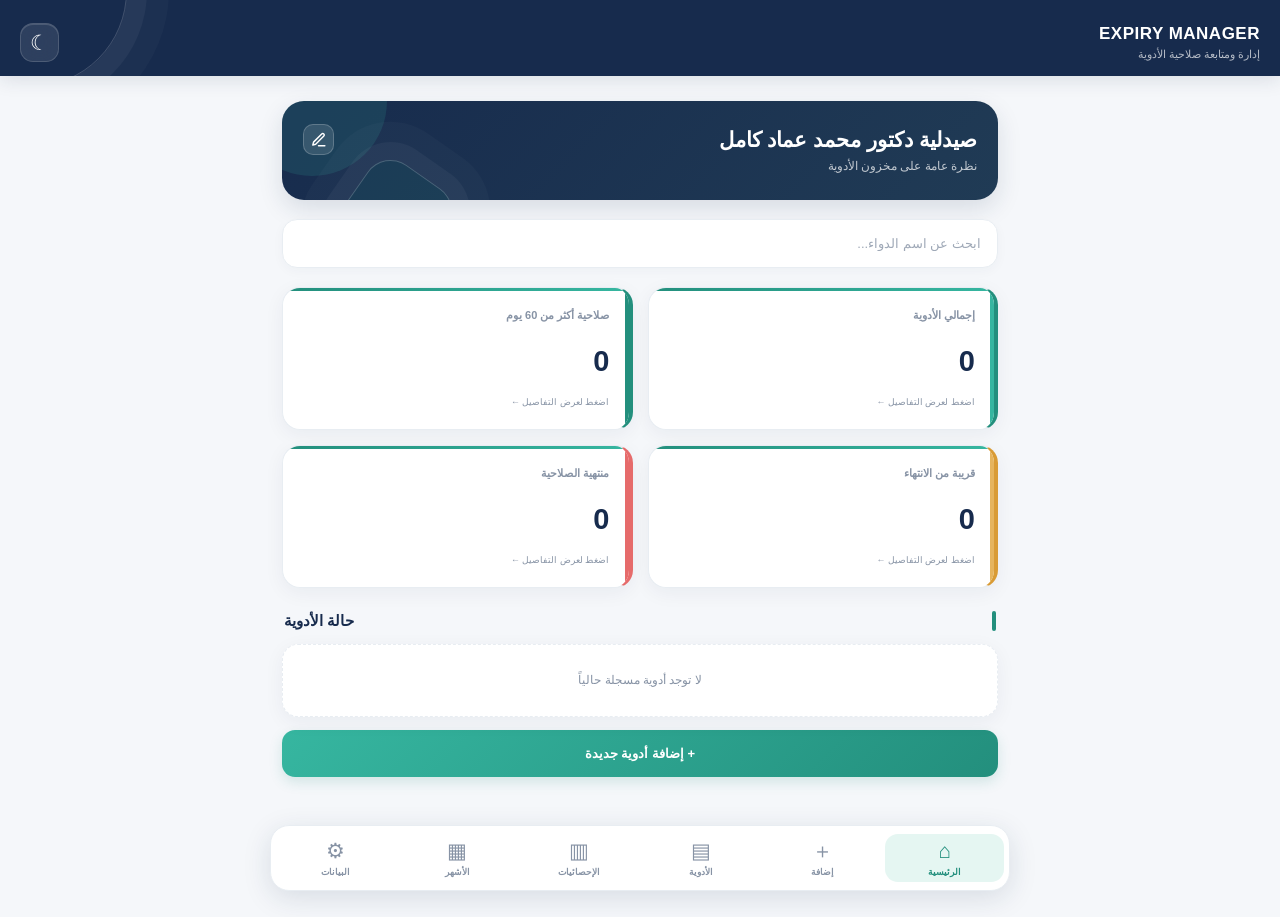
<file: index.html>
<!DOCTYPE html>
<html lang="ar" dir="rtl">
<head>
  <meta charset="UTF-8">
  <meta name="viewport" content="width=device-width, initial-scale=1, viewport-fit=cover">
<meta name="theme-color" content="#2456C8">
  <meta name="apple-mobile-web-app-capable" content="yes">
  <meta name="apple-mobile-web-app-status-bar-style" content="black-translucent">

  <title>Expiry Manager</title>

  <link rel="manifest" href="./manifest.json">
  <link rel="stylesheet" href="./style.css">
  <link rel="apple-touch-icon" href="./icons/icon-192.png">
</head>

<body>


<header class="app-header">
  <div>
    <div class="brand">EXPIRY MANAGER</div>
    <div class="subtitle">إدارة ومتابعة صلاحية الأدوية</div>
  </div>

  <button
    type="button"
    id="themeToggle"
    class="theme-toggle"
    aria-label="تبديل الوضع"
    title="تبديل المظهر"
  >☾</button>
<div class="header-icon" aria-label="متابعة تواريخ الانتهاء">
  <svg
    viewBox="0 0 24 24"
    width="27"
    height="27"
    fill="none"
    stroke="currentColor"
    stroke-width="1.7"
    stroke-linecap="round"
    stroke-linejoin="round"
  >
    <rect x="3" y="5" width="18" height="16" rx="2"/>
    <path d="M8 3v4M16 3v4M3 10h18"/>
    <circle cx="15.5" cy="15.5" r="3.5"/>
    <path d="M15.5 13.7v2l1.3.8"/>
  </svg>
</div>

</header>


  <main class="container">

<!-- Dashboard -->
<section id="dashboard" class="page active">

  <div class="welcome">
    <div class="dashboard-title-row">
      <h2 id="pharmacyName">صيدلية دكتور محمد عماد كامل</h2>

      <button
        type="button"
        id="editPharmacyNameBtn"
        class="edit-pharmacy-name-btn"
        aria-label="تعديل اسم الصيدلية"
        title="تعديل الاسم"
      >
        <svg viewBox="0 0 24 24" width="18" height="18"
          fill="none" stroke="currentColor" stroke-width="2"
          stroke-linecap="round" stroke-linejoin="round">
          <path d="M12 20h9"/>
          <path d="M16.5 3.5a2.12 2.12 0 0 1 3 3L8 18l-4 1 1-4Z"/>
        </svg>
      </button>
    </div>

    <p>نظرة عامة على مخزون الأدوية</p>
  </div>


  <!-- Home Search -->
  <div class="home-search search-wrapper">
    <input
      type="search"
      id="homeSearchInput"
      placeholder="ابحث عن اسم الدواء..."
      autocomplete="off"
    >

    <button
      type="button"
      class="clear-search-btn"
      data-target="homeSearchInput"
      aria-label="مسح البحث"
      style="display:none;"
    >×</button>
  </div>

  <div
    id="homeSearchResults"
    class="medicine-list"
    style="display:none;"
  ></div>

  <div class="stats-grid">



  <div class="stat-card total" data-dashboard-stat="total" role="button" tabindex="0">
    <span>إجمالي الأدوية</span>
    <strong id="totalCount">0</strong>
    <small>اضغط لعرض التفاصيل ←</small>
  </div>

  <div class="stat-card safe" data-dashboard-stat="safe" role="button" tabindex="0">
    <span>صلاحية أكثر من 60 يوم</span>
    <strong id="safeCount">0</strong>
    <small>اضغط لعرض التفاصيل ←</small>
  </div>

  <div class="stat-card warning" data-dashboard-stat="warning" role="button" tabindex="0">
    <span>قريبة من الانتهاء</span>
    <strong id="warningCount">0</strong>
    <small>اضغط لعرض التفاصيل ←</small>
  </div>

  <div class="stat-card expired" data-dashboard-stat="expired" role="button" tabindex="0">
    <span>منتهية الصلاحية</span>
    <strong id="expiredCount">0</strong>
    <small>اضغط لعرض التفاصيل ←</small>
  </div>


</div>

  <div class="section-heading">
    <h3>حالة الأدوية</h3>
  </div>

  <div id="dashboardList" class="medicine-list">
    <div class="empty-state">لا توجد أدوية مسجلة حالياً</div>
  </div>

  <button class="primary-btn" onclick="showPage('add')">
    + إضافة أدوية جديدة
  </button>

</section>

    <!-- Add Medicine -->
    <section id="add" class="page">

      <div class="welcome">
        <h2>إضافة دواء</h2>
        <p>أدخل اسم الدواء واختر تاريخ انتهاء الصلاحية</p>
      </div>

      <form id="medicineForm" class="form-card">

        <label for="medicineName">اسم الدواء</label>
        <input
          type="text"
          id="medicineName"
          placeholder="مثلاً Panadol 500 mg"
          required
        >

        <label for="expiryDate">تاريخ انتهاء الصلاحية</label>
      <input
  type="month"
  id="expiryDate"
  required
>

        <label for="medicineNotes">ملاحظات (اختياري)</label>
        <textarea
          id="medicineNotes"
          placeholder="أدخل أي ملاحظات..."
          rows="3"
        ></textarea>

        <button type="submit" class="primary-btn">
          حفظ الدواء
        </button>

      </form>

      <div class="section-heading">
        <h3>إضافة جماعية</h3>
      </div>

      <div class="form-card">

        <p class="help-text">
          اختر تاريخ الانتهاء مرة واحدة، ثم اكتب أسماء الأدوية،
          كل دواء في سطر مستقل.
        </p>

        <label for="bulkExpiryDate">تاريخ انتهاء المجموعة</label>
<input type="month" id="bulkExpiryDate">

        <label for="bulkMedicines">أسماء الأدوية</label>
        <textarea
          id="bulkMedicines"
          rows="7"
          placeholder="Panadol 500 mg&#10;Augmentin 625 mg&#10;Nexium 40 mg"
        ></textarea>

        <button
          type="button"
          id="bulkAddBtn"
          class="primary-btn"
        >
          إضافة جميع الأدوية
        </button>

      </div>

    </section>


    <!-- All Medicines -->
    <section id="all" class="page">

      <div class="welcome">
        <h2>جميع الأدوية</h2>
        <p>عرض وإدارة جميع الأدوية المسجلة</p>
      </div>

<div class="search-wrapper">
  <input
    type="search"
    id="searchInput"
    placeholder="ابحث عن دواء..."
  >
  <button
    type="button"
    class="clear-search-btn"
    data-target="searchInput"
    aria-label="مسح البحث"
    style="display:none;"
  >×</button>
</div>

      <div id="allMedicinesList" class="medicine-list">
        <div class="empty-state">لا توجد أدوية</div>
      </div>

    </section>


    <!-- Expiring Soon -->
    <section id="soon" class="page">

      <div class="welcome">
        <h2>قريبة من الانتهاء</h2>
        <p>الأدوية التي يتبقى على انتهائها 60 يوماً أو أقل</p>
      </div>

      <div id="soonList" class="medicine-list">
        <div class="empty-state">لا توجد أدوية قريبة من الانتهاء</div>
      </div>

    </section>


    <!-- Expired -->
    <section id="expired" class="page">

      <div class="welcome">
        <h2>الأدوية المنتهية</h2>
        <p>الأدوية التي تجاوزت تاريخ انتهاء صلاحيتها</p>
      </div>

      <div id="expiredList" class="medicine-list">
        <div class="empty-state">لا توجد أدوية منتهية</div>
      </div>

    </section>


    <!-- Monthly View -->
    <section id="monthly" class="page">

      <div class="welcome">
        <h2>التصنيف الشهري</h2>
        <p>اعرض الأدوية حسب شهر وسنة الانتهاء</p>
      </div>

<input type="month" id="monthFilter" style="display:none;">
<h3 id="monthlyMonthsTitle">اختر شهر الانتهاء</h3>

<div
  id="monthlyMonths"
  class="medicine-list"
>
</div>

<button
  type="button"
  id="monthlyBackButton"
  class="secondary-btn"
  style="display:none;"
>
  العودة إلى الأشهر
</button>
      <div id="monthlyList" class="medicine-list">
        <div class="empty-state">اختر الشهر لعرض الأدوية</div>
      </div>

    </section>
<!-- Reports -->
<section id="reports" class="page">

  <div class="welcome report-header">
    <div>
      <h2>مركز التقارير والتحليلات</h2>
      <p>تحليل شامل ومباشر لحالة مخزون الأدوية</p>
    </div>
    <span class="report-live-indicator">● تحليل المخزون</span>
  </div>


  <div class="stats-grid report-stats-grid">

    <div class="stat-card total report-clickable" data-report-filter="all" role="button" tabindex="0">
      <span>إجمالي الأدوية</span>
      <strong id="reportTotal">0</strong>
      <small>عرض كامل المخزون ←</small>
    </div>

    <div class="stat-card safe report-clickable" data-report-filter="safe" role="button" tabindex="0">
      <span>أدوية سليمة</span>
      <strong id="reportSafe">0</strong>
      <small>عرض الأدوية السليمة ←</small>
    </div>

    <div class="stat-card expired report-clickable" data-report-filter="expired" role="button" tabindex="0">
      <span>منتهية الصلاحية</span>
      <strong id="reportExpired">0</strong>
      <small>عرض الأدوية المنتهية ←</small>
    </div>

    <div class="stat-card warning report-clickable" data-report-filter="warning" role="button" tabindex="0">
      <span>تحتاج إلى متابعة</span>
      <strong id="reportWarning">0</strong>
      <small>عرض الأدوية القريبة ←</small>
    </div>

    <div class="stat-card warning report-clickable" data-report-filter="next30" role="button" tabindex="0">
      <span>خلال 30 يوماً</span>
      <strong id="report30Days">0</strong>
      <small>عرض التفاصيل ←</small>
    </div>

    <div class="stat-card warning report-clickable" data-report-filter="next60" role="button" tabindex="0">
      <span>خلال 60 يوماً</span>
      <strong id="report60Days">0</strong>
      <small>عرض التفاصيل ←</small>
    </div>

    <div class="stat-card safe report-clickable" data-report-filter="next90" role="button" tabindex="0">
      <span>خلال 90 يوماً</span>
      <strong id="report90Days">0</strong>
      <small>عرض التفاصيل ←</small>
    </div>

    <div class="stat-card total report-clickable" data-report-filter="invalid" role="button" tabindex="0">
      <span>تواريخ غير صالحة</span>
      <strong id="reportInvalid">0</strong>
      <small>مراجعة البيانات ←</small>
    </div>

  </div>

  <div class="form-card report-card">
    <h3>تحليل حالة الصلاحية</h3>
    <p>التوزيع الإجمالي للأدوية حسب حالة الصلاحية</p>
    <div id="reportStatusChart"></div>
  </div>

  <div class="form-card report-card">
    <h3>الجدول الزمني لانتهاء الصلاحية</h3>
    <p>توزيع الأدوية حسب أشهر الانتهاء</p>
    <div id="reportMonthlyChart"></div>
  </div>

<div id="reportListView" class="report-list-view" hidden>

  <button type="button" id="reportBackButton" class="secondary-btn report-back-button">
    ← رجوع للإحصائيات
  </button>

  <div class="welcome report-header">
    <div>
      <h2 id="reportListTitle">قائمة الأدوية</h2>
      <p id="reportListCount">0 دواء</p>
    </div>
  </div>

  <div id="reportListContainer" class="medicine-list"></div>

</div>
  <div class="form-card report-card">
    <h3>تصدير التقارير</h3>
    <p>احتفظ بنسخة من بيانات وتحليلات المخزون</p>

    <button id="exportReportCsv" class="primary-btn">
      تصدير CSV متوافق مع Excel
    </button>

    <button id="printReport" class="secondary-btn">
      طباعة / حفظ PDF
    </button>
  </div>

</section>
    <!-- Backup -->
    <section id="backup" class="page">

      <div class="welcome">
        <h2>النسخ الاحتياطي</h2>
        <p>حافظ على بياناتك واستعدها عند الحاجة</p>
      </div>

      <div class="form-card">

        <h3>تصدير البيانات</h3>
        <p class="help-text">
          إنشاء نسخة احتياطية من جميع الأدوية بصيغة JSON.
        </p>

        <button id="exportBtn" class="primary-btn">
          تصدير نسخة احتياطية
        </button>

        <hr>

        <h3>استعادة البيانات</h3>
        <p class="help-text">
          اختر ملف النسخة الاحتياطية لاستعادة الأدوية.
        </p>

        <input
          type="file"
          id="importFile"
          accept=".json,application/json"
        >

        <button id="importBtn" class="secondary-btn">
          استعادة النسخة الاحتياطية
        </button>
        
<hr>

<h3>مساحة التخزين</h3>

<p class="help-text">
  متابعة المساحة المستخدمة والمتبقية للتطبيق على هذا الجهاز.
</p>

<div class="stat-card" style="margin-top: 12px;">

  <span>المساحة المستخدمة</span>
  <strong id="storageUsed">جارٍ الفحص...</strong>

  <span>الحصة التخزينية المقدرة</span>
  <strong id="storageQuota">—</strong>

  <span>المساحة المتبقية تقديرياً</span>
  <strong id="storageRemaining">—</strong>

  <span>نسبة الاستخدام</span>
  <strong id="storagePercent">—</strong>

  <progress
    id="storageProgress"
    max="100"
    value="0"
    style="width: 100%; height: 12px;"
  ></progress>

  <small id="storageStatus">
    يتم فحص مساحة التخزين...
  </small>

</div>

<hr>

<h3>فحص سلامة البيانات</h3>

<p class="help-text">
  فحص سجلات الأدوية للتأكد من سلامة الأسماء والمعرّفات وتواريخ الانتهاء واكتشاف التكرارات.
</p>

<button
  type="button"
  id="checkIntegrityBtn"
  class="primary-btn"
>
  فحص سلامة البيانات
</button>

<div id="integrityReport"></div>

<hr>



<h3>استيراد الأدوية من Google Sheets</h3>

<p class="help-text">
  اختر ملف CSV لمعاينة الأدوية قبل إضافتها إلى التطبيق.
</p>

<label for="csvImportFile">ملف CSV</label>

<input
  type="file"
  id="csvImportFile"
  accept=".csv,text/csv"
>

<button
  type="button"
  id="previewCsvBtn"
  class="primary-btn"
>
  معاينة ملف CSV
</button>

<div id="csvPreview"></div>

<button
  type="button"
  id="confirmCsvImportBtn"
  class="secondary-btn"
  disabled
>
  تأكيد استيراد الأدوية
</button>
<hr>

<h3>حذف جميع الأدوية</h3>

<p class="help-text">
  تحذير: سيؤدي هذا الإجراء إلى حذف جميع سجلات الأدوية نهائياً.
  يُنصح بتصدير نسخة احتياطية قبل المتابعة.
</p>

<button
  type="button"
  id="clearAllMedicinesBtn"
class="secondary-btn clear-all-btn"
>
  مسح جميع الأدوية
</button>
      </div>

    </section>


    <!-- Edit Dialog -->
    <dialog id="editDialog" class="edit-dialog">

      <form id="editForm" class="form-card">

        <h3>تعديل بيانات الدواء</h3>

        <input type="hidden" id="editId">

        <label for="editName">اسم الدواء</label>
        <input type="text" id="editName" required>

        <label for="editDate">تاريخ الانتهاء</label>
<input type="month" id="editDate" required>

        <label for="editNotes">ملاحظات</label>
        <textarea id="editNotes" rows="3"></textarea>

        <button type="submit" class="primary-btn">
          حفظ التعديلات
        </button>

        <button
          type="button"
          class="secondary-btn"
          onclick="document.getElementById('editDialog').close()"
        >
          إلغاء
        </button>

      </form>

    </dialog>

  </main>


  <!-- Bottom Navigation -->
  <nav class="bottom-nav">

    <button onclick="showPage('dashboard')" class="nav-item active" data-page="dashboard">
      <span>⌂</span>
      <small>الرئيسية</small>
    </button>

    <button onclick="showPage('add')" class="nav-item" data-page="add">
      <span>＋</span>
      <small>إضافة</small>
    </button>

    <button onclick="showPage('all')" class="nav-item" data-page="all">
      <span>▤</span>
      <small>الأدوية</small>
    </button>

<button onclick="showPage('reports')" class="nav-item" data-page="reports">
  <span>▥</span>
  <small>الإحصائيات</small>
</button><button onclick="showPage('monthly')" class="nav-item" data-page="monthly">
  <span>▦</span>
  <small>الأشهر</small>
</button>
    <button onclick="showPage('backup')" class="nav-item" data-page="backup">
      <span>⚙</span>
      <small>البيانات</small>
    </button>

  </nav>


  <div id="toast" class="toast"></div>

  <script src="./db.js"></script>
  <script src="./expiry.js"></script>
  <script src="./app.js"></script>
<script src="./navigation.js"></script>
<script src="./settings.js"></script>
</body>
</html>
</file>
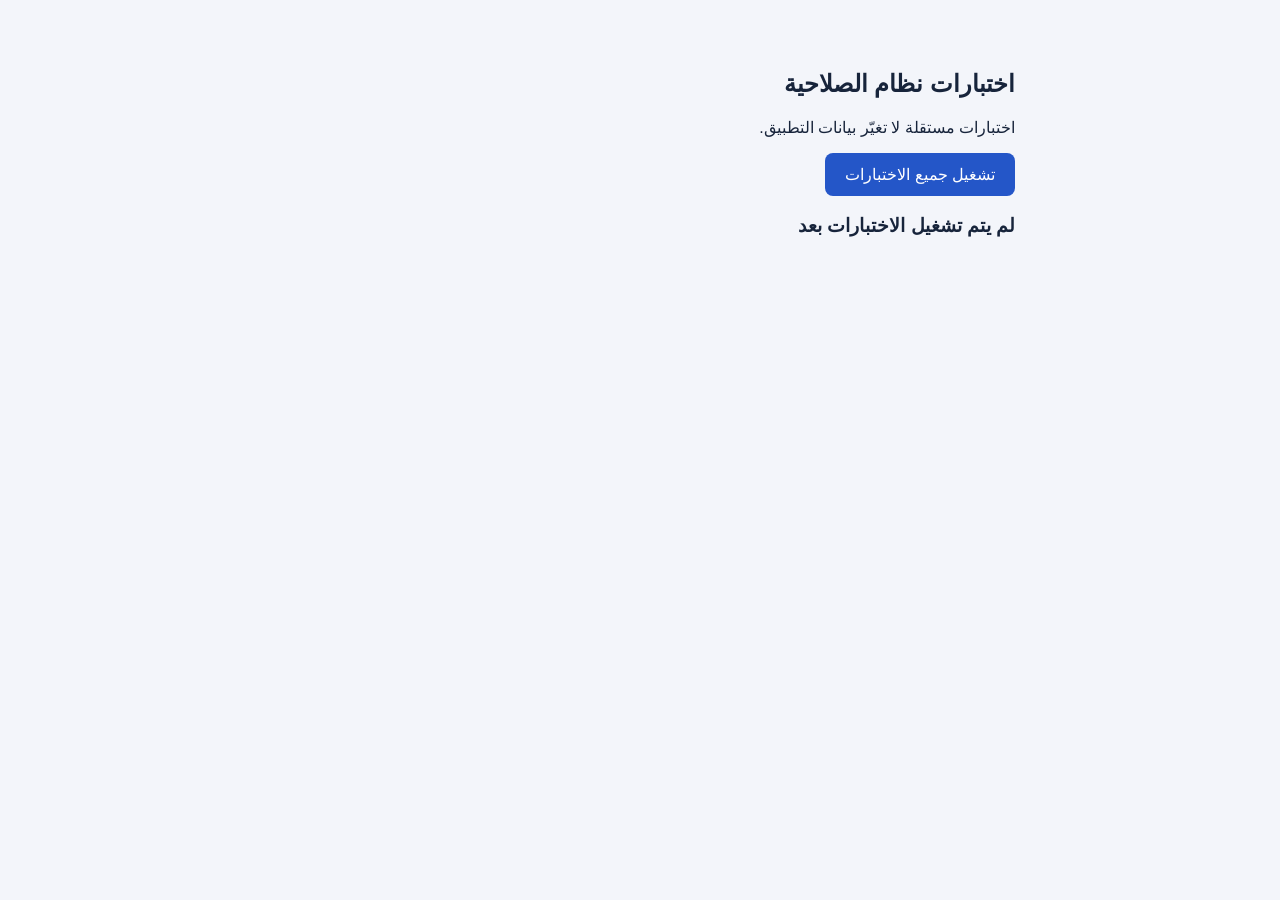
<file: test-expiry.html>
<!DOCTYPE html>
<html lang="ar" dir="rtl">
<head>
  <meta charset="UTF-8">
  <meta name="viewport" content="width=device-width, initial-scale=1">
  <title>Expiry Manager - Tests</title>
  <style>
    body {
      font-family: Arial, sans-serif;
      max-width: 750px;
      margin: 30px auto;
      padding: 20px;
      background: #f3f5fa;
      color: #17243b;
    }
    button {
      padding: 12px 20px;
      background: #2456c8;
      color: white;
      border: 0;
      border-radius: 8px;
      font-size: 16px;
    }
    .result {
      padding: 10px;
      margin: 8px 0;
      background: white;
      border-radius: 8px;
    }
    .pass { color: #1674c8; }
    .fail { color: #d94841; }
  </style>
</head>
<body>

  <h2>اختبارات نظام الصلاحية</h2>
  <p>اختبارات مستقلة لا تغيّر بيانات التطبيق.</p>

  <button id="runTests">تشغيل جميع الاختبارات</button>

  <h3 id="summary">لم يتم تشغيل الاختبارات بعد</h3>
  <div id="results"></div>

  <script src="./db.js"></script>
  <script src="./expiry.js"></script>

  <script>
    const results = document.getElementById("results");
    const summary = document.getElementById("summary");

    function runTests() {
      results.replaceChildren();

      let passed = 0;
      let failed = 0;

      function test(name, callback) {
        const item = document.createElement("div");
        item.className = "result";

        try {
          if (callback() !== true) {
            throw new Error("نتيجة غير متوقعة");
          }

          item.textContent = "✓ " + name;
          item.classList.add("pass");
          passed++;

        } catch (error) {
          item.textContent = "✗ " + name + " — " + error.message;
          item.classList.add("fail");
          failed++;
        }

        results.appendChild(item);
      }

      function expect(value) {
        if (!value) {
          throw new Error("فشل التحقق");
        }
        return true;
      }

      function dateAfter(days) {
        const date = new Date();
        date.setDate(date.getDate() + days);

        return (
          date.getFullYear() + "-" +
          String(date.getMonth() + 1).padStart(2, "0") + "-" +
          String(date.getDate()).padStart(2, "0")
        );
      }

      test("تاريخ صحيح", () =>
        expect(parseExpiryDate("2026-12-31") !== null)
      );

      test("السنة الكبيسة صحيحة", () =>
        expect(parseExpiryDate("2024-02-29") !== null)
      );

      test("رفض 29 فبراير في سنة غير كبيسة", () =>
        expect(parseExpiryDate("2023-02-29") === null)
      );

      test("رفض الشهر 13", () =>
        expect(parseExpiryDate("2026-13-01") === null)
      );

      test("رفض صيغة تاريخ غير صحيحة", () =>
        expect(parseExpiryDate("2026/12/31") === null)
      );

      test("تصنيف يوم الانتهاء كمنتهي", () =>
        expect(getExpiryStatus(-1).key === "expired")
      );

      test("تصنيف الانتهاء اليوم", () =>
        expect(getExpiryStatus(0).key === "today")
      );

      test("اليوم 1 ضمن القريب جداً", () =>
        expect(getExpiryStatus(1).key === "critical")
      );

      test("اليوم 30 ضمن القريب جداً", () =>
        expect(getExpiryStatus(30).key === "critical")
      );

      test("اليوم 31 ضمن التحذير", () =>
        expect(getExpiryStatus(31).key === "warning")
      );

      test("اليوم 60 ضمن التحذير", () =>
        expect(getExpiryStatus(60).key === "warning")
      );

      test("اليوم 61 ضمن السليم", () =>
        expect(getExpiryStatus(61).key === "safe")
      );

      test("التاريخ غير الصالح", () =>
        expect(getExpiryStatus(null).key === "invalid")
      );

      test("حساب الأيام المتبقية", () =>
        expect(calculateDaysRemaining(dateAfter(10)) === 10)
      );

      const sample = [
        { id: 1, name: "A", expiryDate: dateAfter(-1) },
        { id: 2, name: "B", expiryDate: dateAfter(0) },
        { id: 3, name: "C", expiryDate: dateAfter(30) },
        { id: 4, name: "D", expiryDate: dateAfter(31) },
        { id: 5, name: "E", expiryDate: dateAfter(60) },
        { id: 6, name: "F", expiryDate: dateAfter(61) },
        { id: 7, name: "G", expiryDate: "invalid" }
      ];

      test("قائمة القريبة تشمل اليوم وحتى 60 يوماً", () =>
        expect(getExpiringSoon(sample).length === 4)
      );

      test("قائمة المنتهية تستبعد تاريخ اليوم", () =>
        expect(getExpiredMedicines(sample).length === 1)
      );

      test("قائمة السليمة تبدأ بعد 60 يوماً", () =>
        expect(getSafeMedicines(sample).length === 1)
      );

      const stats = getDashboardStatistics(sample);

      test("إجمالي الإحصائيات", () =>
        expect(stats.total === 7)
      );

      test("إحصاء الأدوية المنتهية", () =>
        expect(stats.expired === 1)
      );

      test("إحصاء الأدوية غير الصالحة", () =>
        expect(stats.invalid === 1)
      );

      test("تحويل فبراير 2024 إلى يوم 29", () =>
        expect(
          prepareMedicine({
            name: "Test",
            expiryDate: "2024-02"
          }).expiryDate === "2024-02-29"
        )
      );

      test("تحويل فبراير 2023 إلى يوم 28", () =>
        expect(
          prepareMedicine({
            name: "Test",
            expiryDate: "2023-02"
          }).expiryDate === "2023-02-28"
        )
      );

      test("رفض الشهر غير الصحيح عند التحضير", () => {
        try {
          prepareMedicine({
            name: "Test",
            expiryDate: "2026-13"
          });
          return false;
        } catch {
          return true;
        }
      });

      test("رفض الاسم الفارغ", () => {
        try {
          prepareMedicine({
            name: " ",
            expiryDate: "2026-12"
          });
          return false;
        } catch {
          return true;
        }
      });

      summary.textContent =
        "النتيجة: " + passed + " ناجح | " +
        failed + " فاشل | " +
        (passed + failed) + " اختبار";

      summary.className = failed === 0 ? "pass" : "fail";
    }

    document.getElementById("runTests")
      .addEventListener("click", runTests);
  </script>

</body>
</html>
</file>
<file: style.css>
/* =========================================
   EXPIRY MANAGER — COBALT & ICE 21
   Complete visual theme
========================================= */

:root {
  color-scheme: light;

  --primary: #2456C8;
  --primary-light: #E3EBFC;
  --secondary: #83A9F4;
  --accent: #A9B4F4;

  --background: #E8EAF0;
  --surface: #FFFFFF;

  --text: #202D49;
  --muted: #8491A4;
  --border: #D8DEE9;

  --safe: #2456C8;
  --warning: #D58B36;
  --danger: #D85B63;

  --shadow: 0 8px 28px rgba(32,45,73,.07);

  --radius: 18px;
  --radius-large: 22px;
}

body[data-theme="dark"] {
  color-scheme: dark;

  --primary: #4D79E5;
  --primary-light: #293F66;
  --secondary: #83A9F4;
  --accent: #A9B4F4;

  --background: #111B2E;
  --surface: #202E46;

  --text: #F1F5FC;
  --muted: #A4B2C8;
  --border: #35465D;

  --safe: #4D79E5;
  --warning: #E0AD69;
  --danger: #E58A8F;

  --shadow: 0 8px 28px rgba(0,0,0,.24);
}

/* RESET */

* {
  box-sizing: border-box;
  -webkit-tap-highlight-color: transparent;
}

html {
  min-height: 100%;
  scroll-behavior: smooth;
}

body {
  min-height: 100vh;
  margin: 0;
  padding: 0 0 calc(100px + env(safe-area-inset-bottom));

  background: var(--background);
  color: var(--text);

  font-family:
    -apple-system,
    BlinkMacSystemFont,
    "SF Pro Display",
    "Segoe UI",
    sans-serif;

  direction: rtl;
  -webkit-font-smoothing: antialiased;

  transition:
    background .3s ease,
    color .3s ease;
}

button,
input,
textarea {
  font: inherit;
}

button {
  cursor: pointer;
}

button:disabled {
  cursor: not-allowed;
  opacity: .5;
}

/* HEADER */

.app-header {
  position: relative;
  isolation: isolate;
  overflow: hidden;

  display: flex;
  align-items: center;
  justify-content: space-between;
  gap: 14px;

  padding:
    max(22px, env(safe-area-inset-top))
    22px
    23px;

  color: #FFFFFF;

  background:
    linear-gradient(
      135deg,
      #2456C8 0%,
      #4D79E5 58%,
      #83A9F4 100%
    );

  border-bottom: 1px solid rgba(255,255,255,.18);

  box-shadow:
    0 14px 34px rgba(36,86,200,.18);
}

.app-header::after {
  content: "";
  position: absolute;
  z-index: -1;

  width: 190px;
  height: 190px;

  left: -65px;
  top: -105px;

  border: 1px solid rgba(255,255,255,.18);
  border-radius: 50%;

  box-shadow:
    0 0 0 20px rgba(255,255,255,.045),
    0 0 0 42px rgba(255,255,255,.025);

  pointer-events: none;
}

.brand {
  font-size: 19px;
  font-weight: 900;
  letter-spacing: 1.1px;
  direction: ltr;
  text-align: right;
}

.subtitle {
  margin-top: 5px;
  color: rgba(255,255,255,.86);
  font-size: 12px;
}

.header-icon,
.theme-toggle {
  display: grid;
  place-items: center;

  flex: 0 0 auto;

  width: 44px;
  height: 44px;
  padding: 0;

  color: #FFFFFF;
  background: rgba(255,255,255,.13);

  border: 1px solid rgba(255,255,255,.24);
  border-radius: 14px;

  box-shadow:
    inset 0 1px 0 rgba(255,255,255,.14);

  backdrop-filter: blur(16px);
  -webkit-backdrop-filter: blur(16px);
}

.theme-toggle {
  font-size: 21px;
  transition: transform .2s ease;
}

.theme-toggle:active {
  transform: scale(.92);
}

/* MAIN LAYOUT */

.container {
  width: 100%;
  max-width: 700px;
  margin: 0 auto;
  padding: 20px 16px 30px;
}

.page {
  display: none;
  animation: pageEnter .24s ease both;
}

.page.active {
  display: block;
}

@keyframes pageEnter {
  from {
    opacity: 0;
    transform: translateY(5px);
  }

  to {
    opacity: 1;
    transform: translateY(0);
  }
}

/* WELCOME SECTIONS */

.welcome {
  position: relative;
  overflow: hidden;

  margin: 0 0 22px;
  padding: 20px;

  color: #FFFFFF;

  background:
    linear-gradient(
      135deg,
      #2456C8,
      #4D79E5
    );

  border-radius: var(--radius-large);

  box-shadow:
    0 10px 26px rgba(36,86,200,.16);
}

.welcome::after {
  content: "";
  position: absolute;

  width: 145px;
  height: 145px;

  left: -55px;
  bottom: -95px;

  border: 1px solid rgba(255,255,255,.2);
  border-radius: 50%;

  box-shadow:
    0 0 0 18px rgba(255,255,255,.04),
    0 0 0 38px rgba(255,255,255,.025);

  pointer-events: none;
}

.welcome h2 {
  margin: 0;
  font-size: 22px;
  line-height: 1.5;
  font-weight: 850;
}

.welcome p {
  margin: 7px 0 0;
  color: rgba(255,255,255,.84);
  font-size: 13px;
  line-height: 1.8;
}

body[data-theme="dark"] .welcome {
  color: var(--text);

  background:
    linear-gradient(
      135deg,
      #202E46,
      #293F66
    );

  box-shadow: var(--shadow);
}

body[data-theme="dark"] .welcome p {
  color: var(--muted);
}

.dashboard-title-row,
.report-header {
  display: flex;
  align-items: center;
  justify-content: space-between;
  gap: 12px;
}

.dashboard-title-row h2 {
  min-width: 0;
  overflow-wrap: anywhere;
}

.edit-pharmacy-name-btn {
  display: grid;
  place-items: center;
  flex: 0 0 auto;

  width: 36px;
  height: 36px;

  color: inherit;
  background: rgba(255,255,255,.14);

  border: 1px solid rgba(255,255,255,.24);
  border-radius: 11px;
}

/* STATISTICS */

.stats-grid {
  display: grid;
  grid-template-columns: repeat(2, minmax(0,1fr));
  gap: 12px;
  margin: 0 0 26px;
}

.stat-card,
.medicine-card,
.form-card,
.empty-state,
.report-card {
  background: var(--surface);
  border: 1px solid var(--border);
  box-shadow: var(--shadow);
}

.stat-card {
  position: relative;

  display: flex;
  flex-direction: column;
  gap: 10px;

  min-width: 0;
  padding: 17px 15px;
  overflow: hidden;

  border-radius: var(--radius);

  transition:
    transform .2s ease,
    box-shadow .2s ease;
}

.stat-card::after {
  content: "";
  position: absolute;
  inset: 0 0 auto;

  height: 3px;

  background:
    linear-gradient(
      90deg,
      var(--primary),
      var(--secondary)
    );
}

.stat-card span {
  color: var(--muted);
  font-size: 12px;
  line-height: 1.6;
}

.stat-card strong {
  color: var(--text);
  font-size: 29px;
  font-weight: 850;
  line-height: 1.2;
}

.stat-card small {
  color: var(--muted);
  font-size: 10px;
  line-height: 1.5;
}

.stat-card.total {
  border-right: 4px solid var(--primary);
}

.stat-card.safe {
  border-right: 4px solid var(--safe);
}

.stat-card.warning {
  border-right: 4px solid var(--warning);
}

.stat-card.expired {
  border-right: 4px solid var(--danger);
}

.stat-card:active,
.report-clickable:active {
  transform: scale(.975);
}

/* SECTION HEADINGS */

.section-heading {
  display: flex;
  align-items: center;
  gap: 10px;

  margin: 25px 0 14px;
}

.section-heading::before {
  content: "";
  width: 4px;
  height: 20px;

  background: var(--primary);
  border-radius: 8px;
}

.section-heading h3 {
  margin: 0;
  font-size: 17px;
  font-weight: 800;
}

/* END OF PART 1 */
/* FORMS */

.form-card {
  margin: 0 0 20px;
  padding: 19px;
  border-radius: var(--radius-large);
}

.form-card h3,
.report-card h3 {
  margin: 0 0 8px;
  font-size: 16px;
}

.form-card label,
label {
  display: block;
  margin: 17px 0 8px;
  color: var(--text);
  font-size: 13px;
  font-weight: 750;
}

input,
textarea {
  width: 100%;
  min-width: 0;
  padding: 13px 14px;

  color: var(--text);
  background: var(--background);

  border: 1px solid var(--border);
  border-radius: 12px;

  outline: none;
  font-size: 15px;
  direction: auto;

  transition:
    border-color .2s ease,
    background .2s ease,
    box-shadow .2s ease;
}

input::placeholder,
textarea::placeholder {
  color: var(--muted);
  opacity: .8;
}

input:focus,
textarea:focus {
  border-color: var(--primary);
  background: var(--surface);

  box-shadow:
    0 0 0 3px rgba(77,121,229,.13);
}

input[type="date"],
input[type="month"] {
  min-height: 49px;
  direction: ltr;
  text-align: left;
}

textarea {
  min-height: 88px;
  resize: vertical;
  line-height: 1.7;
}

.help-text {
  margin: 0;
  color: var(--muted);
  font-size: 12px;
  line-height: 1.8;
}

/* BUTTONS */

.primary-btn,
.secondary-btn {
  display: block;
  width: 100%;
  min-height: 48px;

  margin-top: 15px;
  padding: 13px 16px;

  border-radius: 14px;

  font-size: 14px;
  font-weight: 800;

  transition:
    transform .18s ease,
    box-shadow .2s ease,
    filter .2s ease;
}

.primary-btn {
  color: #FFFFFF;

  background:
    linear-gradient(
      135deg,
      var(--primary),
      var(--secondary)
    );

  border: 1px solid var(--primary);

  box-shadow:
    0 7px 18px rgba(36,86,200,.20),
    inset 0 1px 0 rgba(255,255,255,.2);
}

.secondary-btn {
  color: var(--primary);
  background: var(--primary-light);

  border: 1px solid var(--border);

  box-shadow:
    inset 0 1px 0 rgba(255,255,255,.25);
}
.clear-all-btn {
  color: var(--danger);
  background: rgba(216,91,99,.12);
  border: 1px solid rgba(216,91,99,.28);
}
.primary-btn:active,
.secondary-btn:active {
  transform: scale(.975);
  filter: brightness(.97);
}

/* MEDICINE LIST */

.medicine-list {
  display: flex;
  flex-direction: column;
  gap: 11px;
}

.medicine-card {
  padding: 15px;
  border-radius: 16px;

  transition:
    transform .2s ease,
    box-shadow .2s ease;
}

.medicine-top {
  display: flex;
  align-items: flex-start;
  justify-content: space-between;
  gap: 10px;
}

.medicine-name {
  font-size: 15px;
  font-weight: 800;
  line-height: 1.6;
  overflow-wrap: anywhere;
}

.medicine-date {
  margin-top: 6px;
  color: var(--muted);

  font-size: 12px;
  line-height: 1.7;

  direction: ltr;
  text-align: right;
  overflow-wrap: anywhere;
}

/* MEDICINE STATUS */

.status-badge {
  display: inline-block;
  flex: 0 0 auto;

  padding: 6px 10px;

  color: var(--primary);
  background: var(--primary-light);

  border: 1px solid var(--border);
  border-radius: 9px;

  font-size: 10px;
  font-weight: 800;
  white-space: nowrap;
}

.status-safe {
  color: var(--safe);
  background: var(--primary-light);
}

.status-warning {
  color: var(--warning);
  background: rgba(213,139,54,.12);
  border-color: rgba(213,139,54,.25);
}

.status-expired {
  color: var(--danger);
  background: rgba(216,91,99,.12);
  border-color: rgba(216,91,99,.25);
}

/* MEDICINE ACTIONS */

.medicine-actions {
  display: flex;
  gap: 8px;
  margin-top: 12px;
}

.medicine-actions button {
  flex: 1;
  min-height: 37px;
  padding: 7px 10px;

  color: var(--primary);
  background: var(--primary-light);

  border: 1px solid var(--border);
  border-radius: 10px;

  font-size: 12px;
  font-weight: 750;
}

.medicine-actions .delete-btn {
  color: var(--danger);
  background: rgba(216,91,99,.10);
  border-color: rgba(216,91,99,.22);
}

/* EMPTY STATE */

.empty-state {
  padding: 25px 18px;

  color: var(--muted);
  border-radius: var(--radius);

  text-align: center;
  font-size: 13px;
  line-height: 1.8;
}

/* SEARCH */

.search-wrapper,
.home-search {
  position: relative;
  margin-bottom: 16px;
}

.search-wrapper input,
.home-search input {
  padding-inline-start: 44px;
  border-radius: 14px;
}

.clear-search-btn {
  position: absolute;
  top: 50%;
  left: 9px;

  display: grid;
  place-items: center;

  width: 30px;
  height: 30px;
  padding: 0;

  transform: translateY(-50%);

  color: var(--muted);
  background: var(--border);

  border: 0;
  border-radius: 50%;

  font-size: 20px;
}

#homeSearchResults:empty {
  display: none !important;
}

/* MONTHLY MEDICINES */

#monthlyMonths {
  display: flex;
  flex-direction: column;
  gap: 10px;
}

#monthlyMonths .secondary-btn {
  margin: 0;
  text-align: right;
}

#monthlyMonthsTitle {
  margin: 10px 0 14px;
  font-size: 16px;
}

#monthlyBackButton {
  margin-bottom: 16px;
}

/* BOTTOM NAVIGATION */

.bottom-nav {
  position: fixed;
  z-index: 50;

  right: 12px;
  bottom: max(10px, env(safe-area-inset-bottom));
  left: 12px;

  display: grid;
  grid-template-columns: repeat(6, minmax(0,1fr));
  gap: 3px;

  max-width: 680px;
  margin: 0 auto;
  padding: 8px 5px;

  background: var(--surface);

  border: 1px solid var(--border);
  border-radius: 20px;

  box-shadow:
    0 -8px 28px rgba(32,45,73,.12);

  backdrop-filter: blur(22px) saturate(150%);
  -webkit-backdrop-filter: blur(22px) saturate(150%);
}

.nav-item {
  display: flex;
  flex-direction: column;
  align-items: center;
  justify-content: center;
  gap: 3px;

  min-width: 0;
  min-height: 52px;
  padding: 5px 2px;

  color: var(--muted);
  background: transparent;

  border: 0;
  border-radius: 13px;

  transition:
    color .2s ease,
    background .2s ease,
    transform .2s ease;
}

.nav-item span {
  font-size: 21px;
  line-height: 1.2;
}

.nav-item small {
  font-size: 9px;
  font-weight: 700;
  white-space: nowrap;
}

.nav-item.active {
  color: var(--primary);
  background: var(--primary-light);
}

.nav-item:active {
  transform: scale(.94);
}

/* EDIT DIALOG */

.edit-dialog {
  width: min(92vw, 520px);
  max-width: 520px;
  max-height: 88vh;

  padding: 0;
  overflow: auto;

  color: var(--text);
  background: transparent;

  border: 0;
}

.edit-dialog[open] {
  animation: dialogEnter .2s ease both;
}

.edit-dialog .form-card {
  margin: 0;
  background: var(--surface);
}

.edit-dialog::backdrop {
  background: rgba(10,20,40,.58);

  backdrop-filter: blur(5px);
  -webkit-backdrop-filter: blur(5px);
}

@keyframes dialogEnter {
  from {
    opacity: 0;
    transform: translateY(8px) scale(.98);
  }

  to {
    opacity: 1;
    transform: translateY(0) scale(1);
  }
}

/* TOAST */

.toast {
  position: fixed;
  z-index: 100;

  right: 50%;
  bottom: calc(92px + env(safe-area-inset-bottom));

  width: max-content;
  max-width: calc(100vw - 32px);

  padding: 12px 18px;

  transform: translate(50%,12px);
  opacity: 0;
  pointer-events: none;

  color: #FFFFFF;
  background: #202E46;

  border: 1px solid rgba(255,255,255,.12);
  border-radius: 13px;

  box-shadow: 0 8px 24px rgba(0,0,0,.2);

  font-size: 13px;
  line-height: 1.6;

  transition:
    opacity .2s ease,
    transform .25s ease;
}

.toast.show {
  transform: translate(50%,0);
  opacity: 1;
}

/* GENERAL SEPARATORS */

hr {
  height: 1px;
  margin: 20px 0;

  background: var(--border);
  border: 0;
}

/* CSV IMPORT */

#csvPreview {
  margin-top: 14px;
  overflow-x: auto;
}

#csvPreview table {
  width: 100%;
  border-collapse: collapse;
  font-size: 12px;
}

#csvPreview th,
#csvPreview td {
  padding: 9px;
  border: 1px solid var(--border);
  text-align: right;
}

#csvPreview th {
  color: var(--text);
  background: var(--primary-light);
}

#confirmCsvImportBtn:disabled {
  opacity: .45;
}

input[type="file"] {
  padding: 10px;
  font-size: 12px;
}

/* END OF PART 2 */
/* REPORTS */

.report-header {
  align-items: flex-start;
}

.report-header > div {
  min-width: 0;
}

.report-live-indicator {
  display: inline-flex;
  align-items: center;
  gap: 6px;

  flex: 0 0 auto;
  padding: 8px 10px;

  color: var(--primary);
  background: var(--primary-light);

  border: 1px solid var(--border);
  border-radius: 30px;

  font-size: 10px;
  font-weight: 800;
}

.report-stats-grid {
  grid-template-columns: repeat(2,minmax(0,1fr));
}

.report-clickable {
  cursor: pointer;
}

.report-card {
  margin: 0 0 17px;
  padding: 18px;
  border-radius: var(--radius-large);
}

.report-card > p {
  margin: 0 0 16px;
  color: var(--muted);
  font-size: 12px;
  line-height: 1.8;
}

/* REPORT CHARTS */

#reportStatusChart,
#reportMonthlyChart {
  min-width: 0;
}

.report-chart-item {
  display: block;
  width: 100%;

  margin: 0 0 14px;
  padding: 0;

  color: var(--text);
  background: transparent;

  border: 0;
  text-align: right;
  cursor: pointer;
}

.report-chart-item > div:first-child {
  margin-bottom: 6px;
  font-size: 12px;
  font-weight: 700;
}

.report-chart-item > div:last-child {
  height: 12px;
  overflow: hidden;

  background: var(--border);
  border-radius: 20px;
}

.report-chart-item > div:last-child > div {
  height: 100%;
  border-radius: 20px;
  transition: width .4s ease;
}

/* REPORT DETAILS */

.report-list-view[hidden] {
  display: none !important;
}

.report-list-view:not([hidden]) {
  display: block;
  animation: pageEnter .22s ease both;
}

.report-back-button {
  margin: 0 0 16px;
}

#reportListCount {
  color: var(--muted);
  font-size: 12px;
}

#reportListContainer {
  margin-bottom: 20px;
}

/* ACCESSIBILITY */

button:focus-visible,
input:focus-visible,
textarea:focus-visible {
  outline: 3px solid rgba(77,121,229,.45);
  outline-offset: 2px;
}

/* DESKTOP INTERACTIONS */

@media (hover: hover) and (pointer: fine) {
  .medicine-card:hover,
  .stat-card:hover {
    transform: translateY(-2px);

    box-shadow:
      0 13px 28px rgba(36,86,200,.12);
  }

  .primary-btn:hover {
    filter: brightness(1.04);
  }

  .secondary-btn:hover,
  .medicine-actions button:hover {
    border-color: var(--primary);
  }
}

/* TABLET AND DESKTOP */

@media (min-width: 600px) {
  .container {
    padding: 26px 22px 36px;
  }

  .stats-grid {
    gap: 15px;
  }

  .stat-card {
    padding: 20px;
  }

  .medicine-card {
    padding: 18px;
  }
}

@media (min-width: 700px) {
  .report-stats-grid {
    grid-template-columns: repeat(4,minmax(0,1fr));
  }
}

/* SMALL PHONES */

@media (max-width: 380px) {
  .container {
    padding-right: 12px;
    padding-left: 12px;
  }

  .app-header {
    padding-right: 16px;
    padding-left: 16px;
  }

  .brand {
    font-size: 16px;
  }

  .welcome {
    padding: 17px;
  }

  .welcome h2 {
    font-size: 19px;
  }

  .stat-card {
    padding: 14px 12px;
  }

  .stat-card strong {
    font-size: 25px;
  }

  .bottom-nav {
    right: 7px;
    left: 7px;

    padding-right: 3px;
    padding-left: 3px;
  }

  .nav-item small {
    font-size: 8px;
  }

  .report-live-indicator {
    font-size: 9px;
    padding: 7px 8px;
  }
}

/* VERY SMALL PHONES */

@media (max-width: 340px) {
  .bottom-nav {
    gap: 0;
  }

  .nav-item span {
    font-size: 18px;
  }

  .nav-item small {
    font-size: 7px;
  }

  .medicine-top {
    flex-wrap: wrap;
  }
}

/* REDUCED MOTION */

@media (prefers-reduced-motion: reduce) {
  *,
  *::before,
  *::after {
    scroll-behavior: auto !important;
    animation-duration: .01ms !important;
    animation-iteration-count: 1 !important;
    transition-duration: .01ms !important;
  }
}

/* END OF STYLE.CSS */

/* =====================================================
   EXPIRY MANAGER — PRICES VISUAL IDENTITY
   Visual-only override. Existing functionality preserved.
===================================================== */

:root {
  color-scheme: light;

  --primary: #238F7D;
  --primary-light: #E5F6F2;
  --secondary: #36B6A0;
  --accent: #36B6A0;

  --background: #F5F7FA;
  --surface: #FFFFFF;

  --text: #172B4D;
  --muted: #8793A5;
  --border: #E8EDF2;

  --safe: #238F7D;
  --warning: #D99B35;
  --danger: #E66B6B;

  --shadow: 0 5px 20px rgba(23,43,77,.055);

  --radius: 18px;
  --radius-large: 23px;
}

body[data-theme="dark"] {
  color-scheme: dark;

  --primary: #42C5AC;
  --primary-light: #203D3B;
  --secondary: #42C5AC;
  --accent: #42C5AC;

  --background: #101827;
  --surface: #182438;

  --text: #F2F5FA;
  --muted: #9BAAC0;
  --border: #2A3A51;

  --safe: #42C5AC;
  --warning: #E6B45D;
  --danger: #EF8585;

  --shadow: 0 8px 25px rgba(0,0,0,.20);
}

/* PAGE BACKGROUND */

html {
  background: var(--background);
}

body {
  background: var(--background) !important;
  color: var(--text);
  font-family: -apple-system, BlinkMacSystemFont, "Segoe UI", sans-serif;
}

/* HEADER */

.app-header {
  position: relative;
  display: flex;
  align-items: center;
  justify-content: space-between;

  min-height: 76px;
padding:
  max(22px, calc(env(safe-area-inset-top) + 12px))
  20px
  13px;

  color: #FFFFFF;
  background: #172B4D;

  border: 0;
  box-shadow: 0 4px 18px rgba(23,43,77,.12);
}

.app-header .brand {
  color: #FFFFFF;
  font-size: 17px;
  font-weight: 900;
  letter-spacing: .5px;
}

.app-header .subtitle {
  margin-top: 4px;
  color: rgba(255,255,255,.68);
  font-size: 11px;
}

.theme-toggle {
  display: flex;
  align-items: center;
  justify-content: center;

  width: 39px;
  height: 39px;

  color: #FFFFFF;
  background: rgba(255,255,255,.10);

  border: 1px solid rgba(255,255,255,.15);
  border-radius: 13px;
}

.header-icon {
  display: none;
}

body[data-theme="dark"] .app-header {
  background: #142238;
}

/* MAIN CONTAINER */

.container {
  width: 100%;
  max-width: 760px;
  margin: 0 auto;
  padding: 20px 16px 35px;
}

.page {
  animation: pricesPageEnter .22s ease both;
}

@keyframes pricesPageEnter {
  from {
    opacity: 0;
    transform: translateY(5px);
  }
  to {
    opacity: 1;
    transform: translateY(0);
  }
}

/* HERO / WELCOME */

.welcome {
  position: relative;
  overflow: hidden;

  margin: 0 0 19px;
  padding: 23px 21px;

  color: #FFFFFF;
  background: linear-gradient(135deg, #172B4D 0%, #203B55 100%);

  border: 0;
  border-radius: 22px;

  box-shadow: 0 9px 24px rgba(23,43,77,.13);
}

.welcome::before {
  content: "";
  position: absolute;

  width: 150px;
  height: 150px;

  left: -45px;
  top: -75px;

  background: rgba(54,182,160,.15);
  border-radius: 50%;
  pointer-events: none;
}

.welcome::after {
  content: "";
  position: absolute;

  width: 95px;
  height: 95px;

  left: 65px;
  bottom: -65px;

  background: rgba(54,182,160,.10);
  border-radius: 28px;
  transform: rotate(35deg);
  pointer-events: none;
}

.welcome h2,
.welcome p,
.welcome .dashboard-title-row {
  position: relative;
  z-index: 1;
}

.welcome h2 {
  margin: 0 0 8px;
  color: #FFFFFF;
  font-size: 21px;
  font-weight: 850;
  line-height: 1.5;
}

.welcome p {
  margin: 0;
  color: rgba(255,255,255,.72);
  font-size: 12px;
  line-height: 1.8;
}

.dashboard-title-row {
  display: flex;
  align-items: center;
  gap: 9px;
}

.dashboard-title-row h2 {
  margin: 0;
}

.edit-pharmacy-name-btn {
  display: flex;
  align-items: center;
  justify-content: center;

  width: 31px;
  height: 31px;
  flex: 0 0 auto;

  color: #FFFFFF;
  background: rgba(255,255,255,.12);

  border: 1px solid rgba(255,255,255,.2);
  border-radius: 10px;
}

/* SEARCH */

.search-wrapper {
  position: relative;
  margin: 0 0 19px;
}

.search-wrapper input {
  width: 100%;
  min-height: 49px;

  padding: 12px 16px;

  color: var(--text);
  background: var(--surface);

  border: 1px solid var(--border);
  border-radius: 15px;

  box-shadow: 0 3px 12px rgba(23,43,77,.035);

  font-size: 13px;
  outline: none;
}

.search-wrapper input:focus {
  border-color: var(--secondary);
  box-shadow: 0 0 0 3px rgba(54,182,160,.12);
}

.search-wrapper input::placeholder {
  color: var(--muted);
}

.clear-search-btn {
  color: var(--muted);
  background: transparent;
}

/* STATISTICS */

.stats-grid {
  display: grid;
  grid-template-columns: repeat(2, minmax(0, 1fr));
  gap: 12px;
  margin: 0 0 23px;
}

.stat-card {
  position: relative;
  overflow: hidden;

  min-width: 0;
  padding: 17px 15px;

  color: var(--text);
  background: var(--surface);

  border: 1px solid var(--border);
  border-radius: 18px;

  box-shadow: var(--shadow);

  transition: transform .2s ease, box-shadow .2s ease;
}

.stat-card::before {
  content: "";
  position: absolute;

  top: 0;
  right: 0;

  width: 4px;
  height: 100%;

  background: var(--secondary);
}

.stat-card.total::before {
  background: #36B6A0;
}

.stat-card.safe::before {
  background: #238F7D;
}

.stat-card.warning::before {
  background: #E6B45D;
}

.stat-card.expired::before {
  background: #E66B6B;
}

.stat-card span {
  display: block;
  margin-bottom: 9px;

  color: var(--muted);
  font-size: 11px;
  font-weight: 650;
  line-height: 1.6;
}

.stat-card strong {
  display: block;
  color: var(--text);
  font-size: 29px;
  font-weight: 900;
  line-height: 1.2;
}

.stat-card small {
  display: block;
  margin-top: 8px;

  color: var(--muted);
  font-size: 9px;
}

/* SECTION HEADINGS */

.section-heading {
  display: flex;
  align-items: center;
  justify-content: space-between;

  margin: 23px 2px 13px;
}

.section-heading h3 {
  margin: 0;
  color: var(--text);
  font-size: 15px;
  font-weight: 850;
}

/* MEDICINE LIST */

.medicine-list {
  display: flex;
  flex-direction: column;
  gap: 11px;
}

.medicine-card {
  padding: 16px;

  color: var(--text);
  background: var(--surface);

  border: 1px solid var(--border);
  border-radius: 17px;

  box-shadow: 0 4px 14px rgba(23,43,77,.035);

  transition: transform .2s ease, box-shadow .2s ease;
}

.medicine-top {
  display: flex;
  align-items: flex-start;
  justify-content: space-between;
  gap: 12px;
}

.medicine-name {
  color: var(--text);
  font-size: 14px;
  font-weight: 850;
  line-height: 1.6;
  overflow-wrap: anywhere;
}

.medicine-date {
  margin-top: 6px;
  color: var(--muted);
  font-size: 11px;
  line-height: 1.7;
}

.status-badge {
  display: inline-flex;
  align-items: center;
  justify-content: center;

  flex: 0 0 auto;
  padding: 6px 10px;

  color: var(--primary);
  background: var(--primary-light);

  border: 0;
  border-radius: 30px;

  font-size: 10px;
  font-weight: 800;
}

.status-badge.safe {
  color: #238F7D;
  background: #E5F6F2;
}

.status-badge.warning,
.status-badge.critical,
.status-badge.today {
  color: #A87520;
  background: #FFF3D9;
}

.status-badge.expired,
.status-badge.invalid {
  color: #C84F55;
  background: #FCE9E9;
}

body[data-theme="dark"] .status-badge.safe {
  color: #65D7C0;
  background: #203D3B;
}

body[data-theme="dark"] .status-badge.warning,
body[data-theme="dark"] .status-badge.critical,
body[data-theme="dark"] .status-badge.today {
  color: #F0C779;
  background: #443923;
}

body[data-theme="dark"] .status-badge.expired,
body[data-theme="dark"] .status-badge.invalid {
  color: #F39A9A;
  background: #482D38;
}

.medicine-actions {
  display: flex;
  flex-wrap: wrap;
  gap: 8px;
  margin-top: 14px;
  padding-top: 12px;
  border-top: 1px solid var(--border);
}

.medicine-actions button {
  min-height: 34px;
  padding: 7px 13px;

  color: var(--primary);
  background: var(--primary-light);

  border: 1px solid transparent;
  border-radius: 10px;

  font-size: 11px;
  font-weight: 750;
}

.medicine-actions .delete-btn {
  color: #D65D63;
  background: rgba(230,107,107,.10);
}

/* EMPTY STATES */

.empty-state {
  padding: 25px 15px;

  color: var(--muted);
  background: var(--surface);

  border: 1px dashed var(--border);
  border-radius: 16px;

  text-align: center;
  font-size: 12px;
  line-height: 1.8;
}

/* FORMS AND INPUTS */

.form-card {
  margin: 0 0 17px;
  padding: 19px;

  color: var(--text);
  background: var(--surface);

  border: 1px solid var(--border);
  border-radius: 20px;

  box-shadow: var(--shadow);
}

.form-card h3 {
  margin: 0 0 10px;
  color: var(--text);
  font-size: 15px;
  font-weight: 850;
}

.form-card p,
.help-text {
  color: var(--muted);
  font-size: 12px;
  line-height: 1.9;
}

.form-card label {
  display: block;
  margin: 15px 0 7px;

  color: var(--text);
  font-size: 12px;
  font-weight: 750;
}

.form-card input:not([type="file"]),
.form-card textarea,
.edit-dialog input:not([type="hidden"]),
.edit-dialog textarea,
#backup input[type="file"] {
  width: 100%;
  min-height: 46px;

  padding: 11px 13px;

  color: var(--text);
  background: var(--background);

  border: 1px solid var(--border);
  border-radius: 12px;

  font-family: inherit;
  font-size: 13px;
  outline: none;
}

.form-card textarea,
.edit-dialog textarea {
  min-height: 95px;
  resize: vertical;
}

.form-card input:focus,
.form-card textarea:focus,
.edit-dialog input:focus,
.edit-dialog textarea:focus {
  border-color: var(--secondary);
  box-shadow: 0 0 0 3px rgba(54,182,160,.11);
}

/* BUTTONS */

.primary-btn,
.secondary-btn {
  display: flex;
  align-items: center;
  justify-content: center;

  width: 100%;
  min-height: 47px;

  margin-top: 13px;
  padding: 12px 16px;

  border-radius: 13px;

  font-family: inherit;
  font-size: 13px;
  font-weight: 850;

  transition: transform .15s ease, opacity .15s ease;
}

.primary-btn {
  color: #FFFFFF;
  background: linear-gradient(135deg, #36B6A0, #238F7D);
  border: 0;
  box-shadow: 0 5px 13px rgba(35,143,125,.17);
}

.secondary-btn {
  color: var(--primary);
  background: var(--primary-light);
  border: 1px solid rgba(54,182,160,.15);
}

.primary-btn:active,
.secondary-btn:active {
  transform: scale(.985);
}

button:disabled {
  opacity: .5;
  cursor: not-allowed;
}

/* MONTHLY VIEW */

#monthlyMonthsTitle {
  margin: 16px 2px;
  color: var(--text);
  font-size: 15px;
  font-weight: 850;
}

#monthlyMonths .medicine-card {
  cursor: pointer;
}

/* REPORTS */

.report-live-indicator {
  color: #238F7D;
  background: #E5F6F2;
  border: 1px solid rgba(54,182,160,.15);
}

body[data-theme="dark"] .report-live-indicator {
  color: #65D7C0;
  background: #203D3B;
}

.report-card {
  padding: 19px;
  margin-bottom: 15px;
}

.report-card > h3 {
  margin-bottom: 8px;
}

.report-card > p {
  color: var(--muted);
}

.report-chart-item > div:last-child {
  background: var(--border);
  border-radius: 20px;
}

.report-chart-item > div:last-child > div {
  border-radius: 20px;
}

.report-back-button {
  margin-bottom: 15px;
}

#reportListCount {
  color: var(--muted);
}

/* BACKUP SECTION */

#backup .form-card hr {
  border: 0;
  height: 1px;
  background: var(--border);
  margin: 22px 0;
}

#storageProgress {
  accent-color: var(--secondary);
}

#integrityReport,
#csvPreview {
  margin-top: 12px;
  padding: 12px;

  color: var(--text);
  background: var(--background);

  border-radius: 12px;

  font-size: 12px;
  line-height: 1.8;
  overflow-wrap: anywhere;
}

/* DIALOG */

.edit-dialog {
  width: min(92%, 470px);
  max-width: 470px;
  padding: 0;

  color: var(--text);
  background: var(--background);

  border: 1px solid var(--border);
  border-radius: 22px;

  box-shadow: 0 20px 60px rgba(0,0,0,.25);
}

.edit-dialog::backdrop {
  background: rgba(12,24,42,.58);
  backdrop-filter: blur(3px);
}

.edit-dialog .form-card {
  margin: 0;
  border: 0;
  box-shadow: none;
}

/* BOTTOM NAVIGATION */

.bottom-nav {
  position: fixed;
  z-index: 50;

  right: 10px;
  left: 10px;
  bottom: calc(9px + env(safe-area-inset-bottom));

  display: grid;
  grid-template-columns: repeat(6, minmax(0, 1fr));
  align-items: center;

  max-width: 740px;
  margin: 0 auto;
  padding: 8px 5px;

  background: var(--surface);

  border: 1px solid var(--border);
  border-radius: 19px;

  box-shadow: 0 7px 28px rgba(23,43,77,.13);
}

.nav-item {
  display: flex;
  flex-direction: column;
  align-items: center;
  justify-content: center;
  gap: 4px;

  min-width: 0;
  min-height: 48px;
  padding: 4px 1px;

  color: var(--muted);
  background: transparent;

  border: 0;
  border-radius: 13px;

  font-family: inherit;
}

.nav-item span {
  font-size: 21px;
  line-height: 1.1;
}

.nav-item small {
  font-size: 9px;
  font-weight: 700;
  white-space: nowrap;
}

.nav-item.active {
  color: #238F7D;
  background: #E5F6F2;
}

body[data-theme="dark"] .nav-item.active {
  color: #65D7C0;
  background: #203D3B;
}

/* TOAST */

.toast {
  color: #FFFFFF;
  background: #172B4D;
  border: 1px solid rgba(255,255,255,.1);
  border-radius: 13px;
}

/* TABLES AND PROGRESS */

#csvPreview table {
  color: var(--text);
  border-collapse: collapse;
}

#csvPreview th {
  color: var(--text);
  background: var(--primary-light);
}

#csvPreview td,
#csvPreview th {
  border-color: var(--border);
}

/* INTERACTIONS */

@media (hover: hover) and (pointer: fine) {
  .medicine-card:hover,
  .stat-card:hover {
    transform: translateY(-2px);
    box-shadow: 0 10px 24px rgba(23,43,77,.09);
  }

  .primary-btn:hover {
    filter: brightness(1.04);
  }
}

/* RESPONSIVE */

@media (min-width: 600px) {
  .container {
    padding: 25px 22px 40px;
  }

  .stats-grid {
    gap: 15px;
  }

  .stat-card {
    padding: 19px;
  }
}

@media (max-width: 380px) {
  .container {
    padding-right: 12px;
    padding-left: 12px;
  }

  .welcome {
    padding: 19px 16px;
  }

  .welcome h2 {
    font-size: 19px;
  }

  .stat-card {
    padding: 14px 12px;
  }

  .stat-card strong {
    font-size: 25px;
  }

  .bottom-nav {
    right: 6px;
    left: 6px;
    padding-right: 2px;
    padding-left: 2px;
  }

  .nav-item small {
    font-size: 8px;
  }
}

@media (max-width: 340px) {
  .nav-item span {
    font-size: 18px;
  }

  .nav-item small {
    font-size: 7px;
  }
}

/* ACCESSIBILITY */

button:focus-visible,
input:focus-visible,
textarea:focus-visible {
  outline: 3px solid rgba(54,182,160,.35);
  outline-offset: 2px;
}

@media (prefers-reduced-motion: reduce) {
  *,
  *::before,
  *::after {
    animation-duration: .01ms !important;
    transition-duration: .01ms !important;
  }
}

/* END PRICES VISUAL IDENTITY */
</file>
